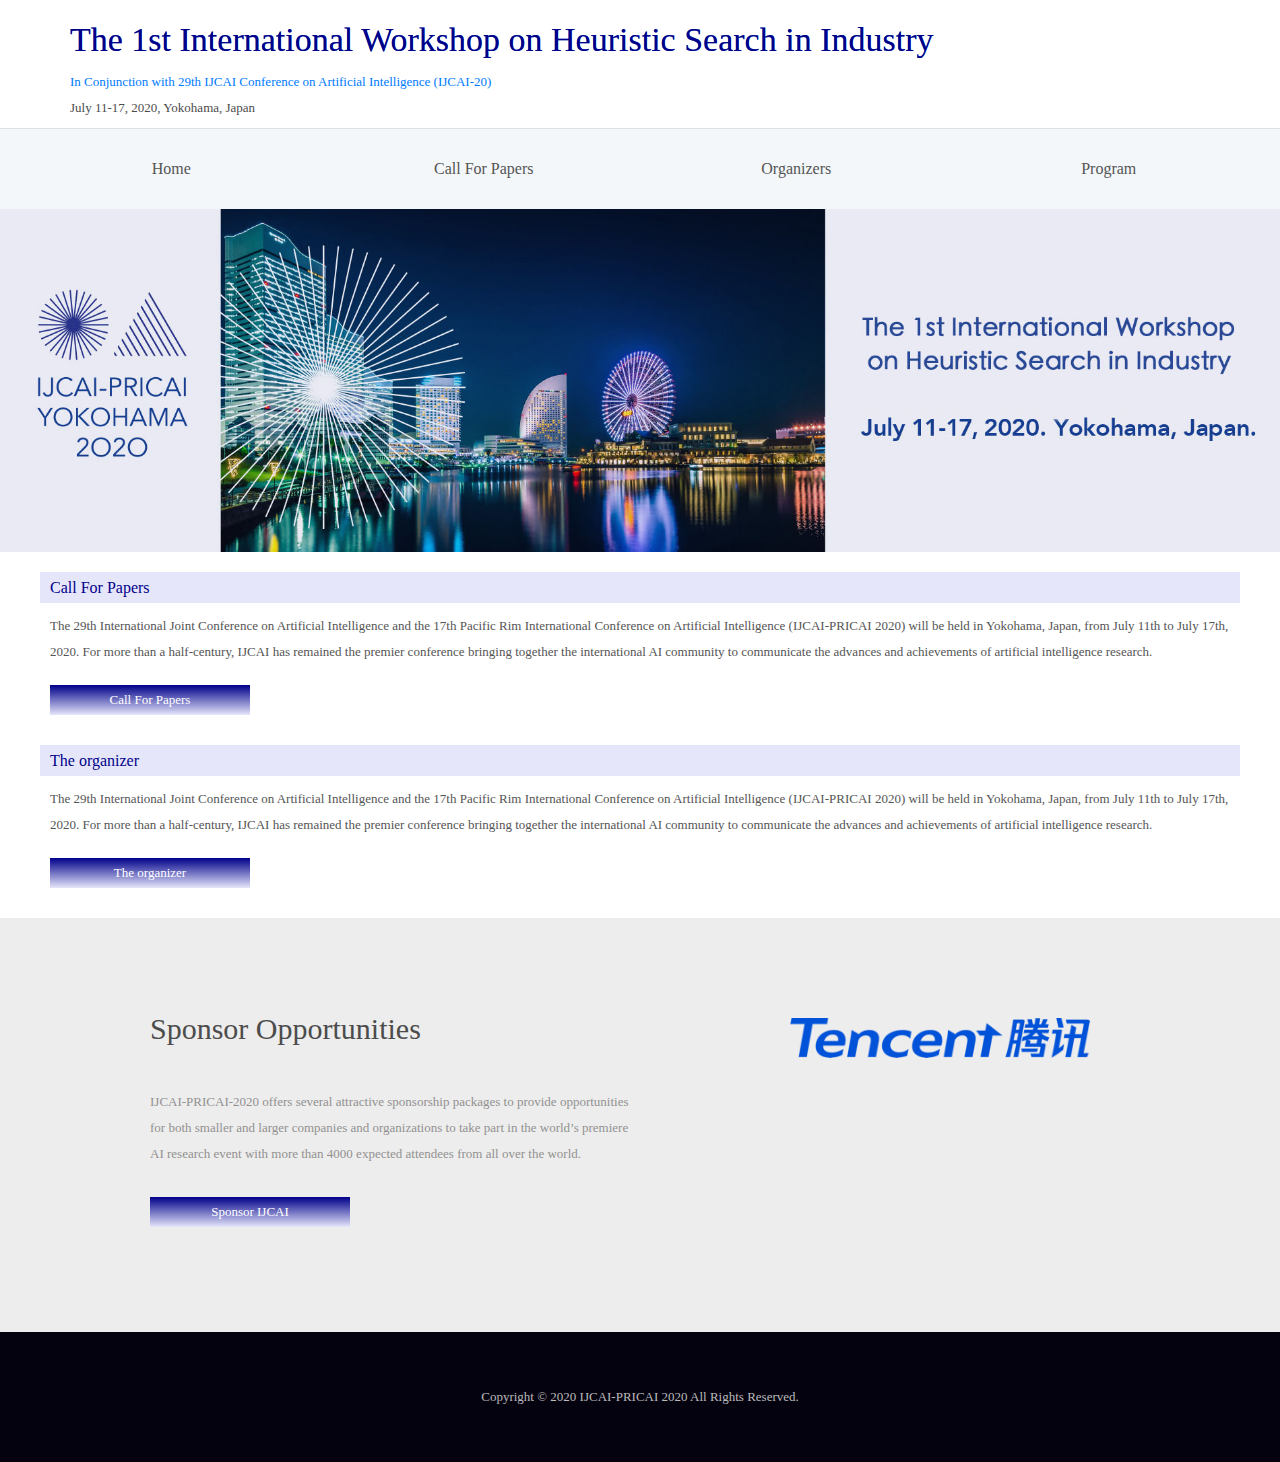
<file: index.html>
<!DOCDYPE HTML>
<html lang="en">
<head>
	<meta name="viewport" content="width=device-width,initial-scale=1.0" />
	<meta http-equiv="Content-Type" content="text/html;charset=utf-8"/>
	<meta name="keywords" content="AI,conference,heuristic" />
	<title>IJCAI-20</title>
	
	<link rel="stylesheet" type="text/css" href="../css/mui.css" />
	<link rel="stylesheet" type="text/css" href="../css/reset.css" />
	<link rel="stylesheet" type="text/css" href="../css/style.css" />
	<link rel="stylesheet" type="text/css" href="../css/font-awesome.css" />

	<script src="../js/jquery-3.3.1.min.js"></script>
	<script src="../js/mui.js"></script>
</head>
<body>
	<div class="container">
		<div id="topPart" class="heading">
			<div class="heading-txt-not-ie heading-txt">The 1st International Workshop on Heuristic Search in Industry</div>
			<div class="heading-name"><a href="https://www.ijcai20.org/contact.html">In Conjunction with 29th IJCAI Conference on Artificial Intelligence (IJCAI-20)</a></div>
			<div class="heading-sub">July 11-17, 2020, Yokohama, Japan</div>
			<div class="mini-toggle">
			<a href="#" class="fa fa-bars"></a>
		</div>
		</div><!--.header ends-->
		<div class="main-nav">
			<a href="#">Home</a>
			<a href="cfp.html">Call For Papers</a>
			<a href="organizers.html">Organizers</a>
			<a href="program.html">Program</a>
		</div><!--.main-nav ends -->
		<div class="mini-nav-container isHidden">
			<div><a href="#" class="fa fa-times"></a></div>
			<div class="mini-nav-title">
				<div>The 1st International Workshop on Heuristic Search in Industry</div>
				<div><a href="https://www.ijcai20.org/contact.html">In Conjunction with 29th IJCAI Conference on Artificial Intelligence (IJCAI-20)</a></div>
				<div>July 11-17, 2020, Yokohama, Japan</div>
			</div>
			<div class="mini-nav">
				<a href="#">Home</a>
				<a href="cfp.html">Call For Papers</a>
				<a href="organizers.html">Organizers</a>
				<a href="program.html">Program</a>
			</div>
		</div><!--.mini-nav ends -->
		<div class="content">
			<div class="banner scale">
				<img src="../imgs/header-Yokohama.jpg"/>
			</div>
			<!-- <div class="banner">
				<div class="banner-content">
                	<div class="banner-date">July 11-17, 2020</div>
                	<div class="banner-title">The 1st International Workshop on Heuristic Search in Industry</div>
                	<div class="banner-location">Yokohama, Japan</div>
                	<div class="banner-text">In Conjunction with 29th IJCAI Conference on Artificial Intelligence (IJCAI-20)</div>
              </div>
			</div> -->
			<!-- <div class="intro">
				<div class="intro-item">
					<div class="intro-img"><img src="../imgs/intro_1.jpg"/></div>
					<div class="intro-txt"><a href="cfp.html">Call For Papers</a></div>
				</div>
				<div class="intro-item">
					<div class="intro-img"><img src="../imgs/intro_2.jpg"/></div>
					<div class="intro-txt"><a href="organizers.html">The organizers</a></div>
				</div>
			</div> -->
			<div class="intro-normal inner">
				<div class="intro-title">Call For Papers</div>
				<div class="intro-body">
					<p>The 29th International Joint Conference on Artificial Intelligence and the 17th Pacific Rim International Conference on Artificial Intelligence (IJCAI-PRICAI 2020) will be held in Yokohama, Japan, from July 11th to July 17th, 2020. For more than a half-century, IJCAI has remained the premier conference bringing together the international AI community to communicate the advances and achievements of artificial intelligence research.</p>
					<a class="btn-normal m10" href="cfp.html">Call For Papers</a>
				</div>
			</div>
			<div class="intro-normal inner">
				<div class="intro-title">The organizer</div>
				<div class="intro-body">
					<p>The 29th International Joint Conference on Artificial Intelligence and the 17th Pacific Rim International Conference on Artificial Intelligence (IJCAI-PRICAI 2020) will be held in Yokohama, Japan, from July 11th to July 17th, 2020. For more than a half-century, IJCAI has remained the premier conference bringing together the international AI community to communicate the advances and achievements of artificial intelligence research.</p>
					<a class="btn-normal m10" href="organizer.html">The organizer</a>
				</div>
			</div>
			<div class="sponsor">
				<div class="sponsor-content">
					<div class="sponsor-title">Sponsor Opportunities</div>
					<div class="sponsor-txt">IJCAI-PRICAI-2020 offers several attractive sponsorship packages to provide opportunities for both smaller and larger companies and organizations to take part in the world’s premiere AI research event with more than 4000 expected attendees from all over the world.</div>
					<div class="sponsor-btns"><a class="btn-normal" href="mailto:Chengqi.zhang@uts.edu.au">Sponsor IJCAI</a></div>
				</div>
				<div class="sponsor-ed">
					<img width="300" src="../imgs/tencent_logo.png"/>
				</div>
			</div>
		</div><!--.content ends-->		
		<div class="footer">Copyright © 2020 IJCAI-PRICAI 2020 All Rights Reserved.</div><!--.footer ends-->
	</div><!--.container ends-->
	<script>

		$(document).ready(function(){

			$(".main-nav a").hover(function(){
				$(this).addClass("active");
			},
			function(){
				$(this).removeClass("active");
			});
			$(".intro-txt a").hover(function(){
				$(this).addClass("active");
			},
			function(){
				$(this).removeClass("active");
			});		
			$(window).scroll(function () {
	        	if($(window).scrollTop()>=$("#topPart").height()){
	          		$(".main-nav").addClass("fixed");
	          		$(".main-nav").css("marginBottom",$(".main-nav").height()+10);
	        	}else{
	          		$(".main-nav").removeClass("fixed");
	          		$(".main-nav").css("marginBottom",0);
        		}
 			});
 			$(".mini-toggle").click(function(){
 				if($(".mini-nav-container").hasClass("isHidden")){
 					$(".mini-nav-container").removeClass("isHidden");
 				}else{
 					$(".mini-nav-container").addClass("isHidden");
 				}
 			});
 			$(".fa-times").click(function(){
 				$(".mini-nav-container").addClass("isHidden");
 			});
		});
	</script>
</body>
</html>
</file>
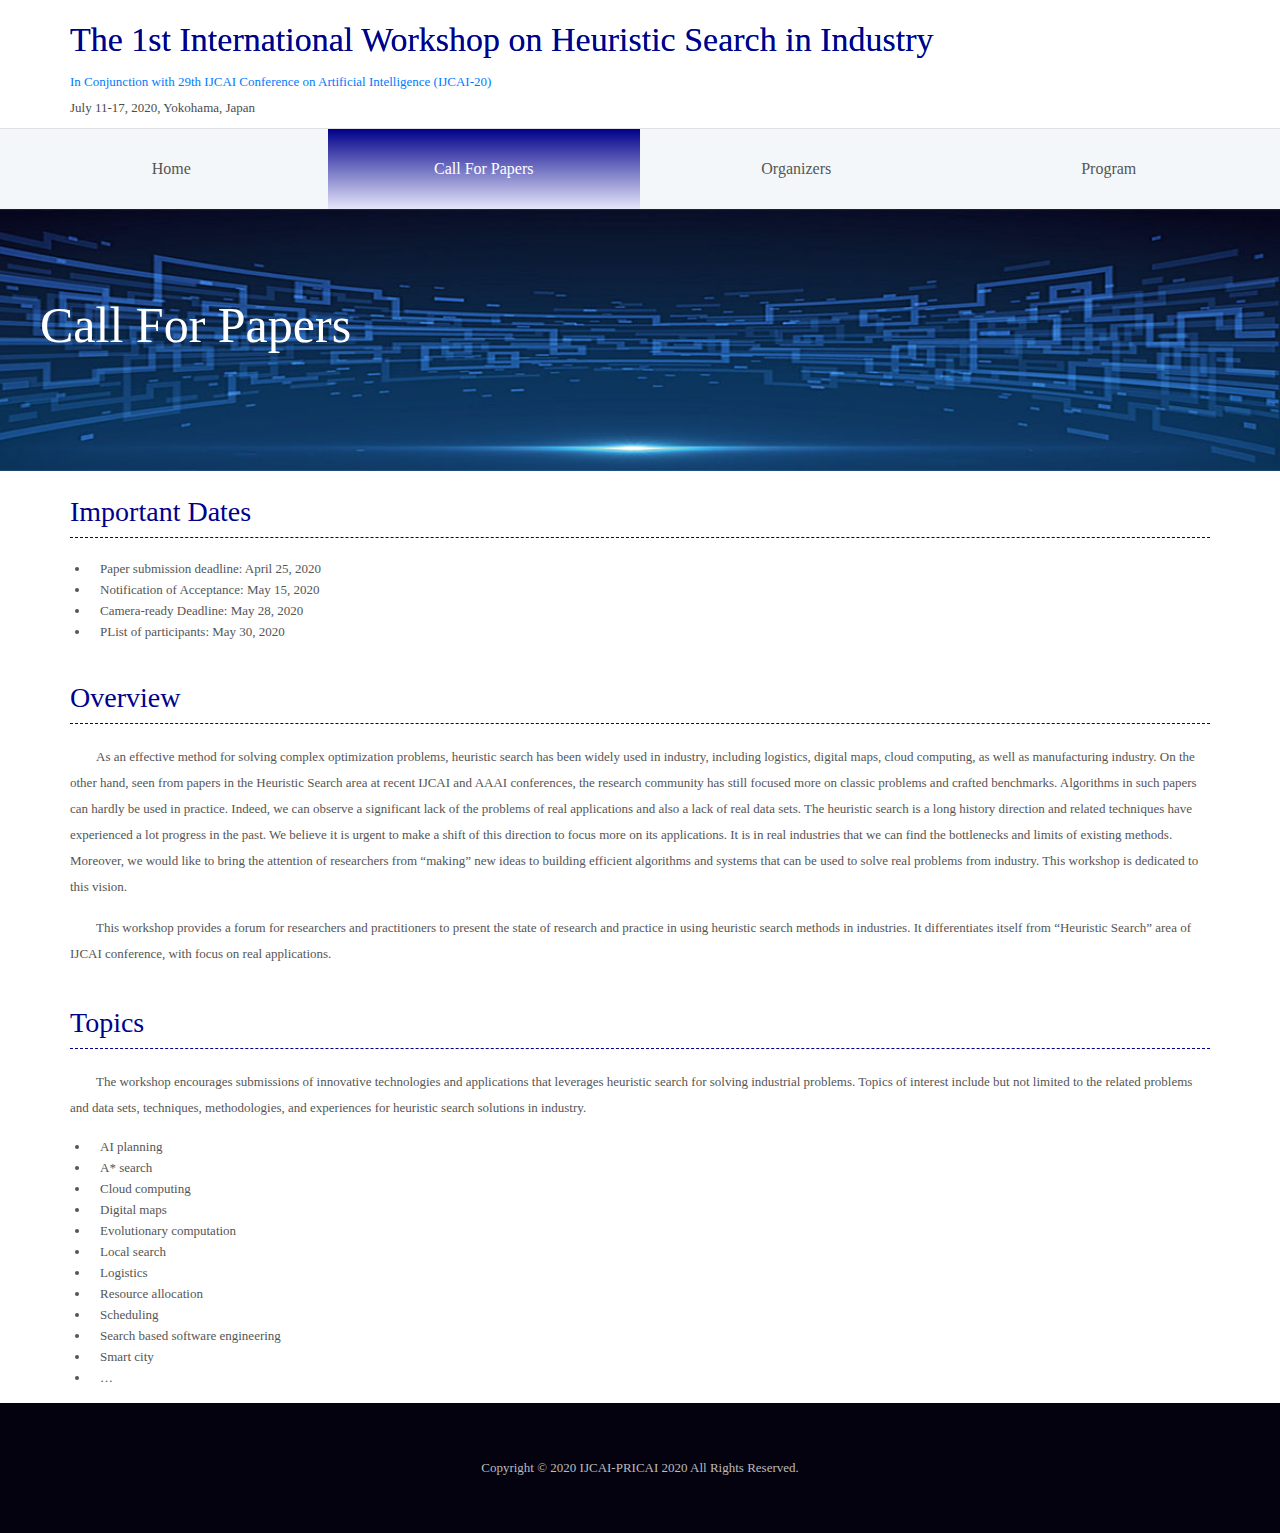
<file: html/cfp.html>
<!DOCDYPE HTML>
<html lang="en">
<head>
	<meta name="viewport" content="width=device-width,initial-scale=1.0" />
	<meta http-equiv="Content-Type" content="text/html;charset=utf-8"/>
	<meta name="keywords" content="AI,conference,heuristic" />
	<title>Call For Papers</title>
	
	<link rel="stylesheet" type="text/css" href="../css/mui.css" />
	<link rel="stylesheet" type="text/css" href="../css/reset.css" />
	<link rel="stylesheet" type="text/css" href="../css/style.css" />
	<link rel="stylesheet" type="text/css" href="../css/font-awesome.css" />

	<script src="../js/jquery-3.3.1.min.js"></script>
	<script src="../js/mui.js"></script>
</head>
<body>
	<div class="container">
		<div id="topPart" class="heading">
			<div class="heading-txt-not-ie heading-txt">The 1st International Workshop on Heuristic Search in Industry</div>
			<div class="heading-name"><a href="https://www.ijcai20.org/contact.html">In Conjunction with 29th IJCAI Conference on Artificial Intelligence (IJCAI-20)</a></div>
			<div class="heading-sub">July 11-17, 2020, Yokohama, Japan</div>
			<div class="mini-toggle">
			<a href="#" class="fa fa-bars"></a>
		</div>
		</div><!--.header ends-->
		<div class="main-nav">
			<a href="index.html">Home</a>
			<a class="selected" href="#">Call For Papers</a>
			<a href="organizers.html">Organizers</a>
			<a href="program.html">Program</a>
		</div><!--.main-nav ends -->
		<div class="mini-nav-container isHidden">
			<div><a href="#" class="fa fa-times"></a></div>
			<div class="mini-nav-title">
				<div>The 1st International Workshop on Heuristic Search in Industry</div>
				<div><a href="https://www.ijcai20.org/contact.html">In Conjunction with 29th IJCAI Conference on Artificial Intelligence (IJCAI-20)</a></div>
				<div>July 11-17, 2020, Yokohama, Japan</div>
			</div>
			<div class="mini-nav">
				<a href="index.html">Home</a>
				<a href="cfp.html">Call For Papers</a>
				<a href="organizers.html">Organizers</a>
				<a href="program.html">Program</a>
			</div>
		</div><!--.mini-nav ends -->
		<div class="content">
			<div class="banner scale">
				<img src="../imgs/banner-cfp.jpg"/>
				<div class="txt">Call For Papers</div>
			</div>
			<div class="speakers">
				<div class="speakers-title">Important Dates</div>
				<div class="speakers-body">
					<ul class="list-normal">
						<li>Paper submission deadline: April 25, 2020</li>
						<li>Notification of Acceptance: May 15, 2020</li>
						<li>Camera-ready Deadline: May 28, 2020</li>
						<li>PList of participants: May 30, 2020</li>
					</ul>
				</div>
			</div>
			<div class="speakers">
				<div class="speakers-title">Overview</div>
				<div class="speakers-body">
					<P>As an effective method for solving complex optimization problems, heuristic search has been widely used in industry, including logistics, digital maps, cloud computing, as well as manufacturing industry. On the other hand, seen from papers in the Heuristic Search area at recent IJCAI and AAAI conferences, the research community has still focused more on classic problems and crafted benchmarks. Algorithms in such papers can hardly be used in practice. Indeed, we can observe a significant lack of the problems of real applications and also a lack of real data sets. The heuristic search is a long history direction and related techniques have experienced a lot progress in the past. We believe it is urgent to make a shift of this direction to focus more on its applications. It is in real industries that we can find the bottlenecks and limits of existing methods. Moreover, we would like to bring the attention of researchers from “making” new ideas to building efficient algorithms and systems that can be used to solve real problems from industry. This workshop is dedicated to this vision. </P>
					<P class="last">This workshop provides a forum for researchers and practitioners to present the state of research and practice in using heuristic search methods in industries. It differentiates itself from “Heuristic Search” area of IJCAI conference, with focus on real applications.</P>
				</div>
			</div>
			<div class="speakers">
				<div class="speakers-title">Topics</div>
				<div class="speakers-body">
					<p>The workshop encourages submissions of innovative technologies and applications that leverages heuristic search for solving industrial problems. Topics of interest include but not limited to the related problems and data sets, techniques, methodologies, and experiences for heuristic search solutions in industry.</p>
					<ul class="list-normal">
						<li>AI planning</li>
						<li>A* search</li>
						<li>Cloud computing</li>
						<li>Digital maps</li>
						<li>Evolutionary computation</li>
						<li>Local search</li>
						<li>Logistics</li>
						<li>Resource allocation</li>
						<li>Scheduling</li>
						<li>Search based software engineering</li>
						<li>Smart city</li>
						<li>…</li>
					</ul>
				</div>
			</div>
		</div><!--.content ends-->		
		<div class="footer">Copyright © 2020 IJCAI-PRICAI 2020 All Rights Reserved.</div><!--.footer ends-->
	</div><!--.container ends-->
	<script>

		$(document).ready(function(){

			$(".main-nav a").hover(function(){
				$(this).addClass("active");
			},
			function(){
				$(this).removeClass("active");
			});
			$(".intro-txt a").hover(function(){
				$(this).addClass("active");
			},
			function(){
				$(this).removeClass("active");
			});		
			$(window).scroll(function () {
	        	if($(window).scrollTop()>=$("#topPart").height()){
	          		$(".main-nav").addClass("fixed");
	          		$(".main-nav").css("marginBottom",$(".main-nav").height()+10);
	        	}else{
	          		$(".main-nav").removeClass("fixed");
	          		$(".main-nav").css("marginBottom",0);
        		}
 			});
 			$(".mini-toggle").click(function(){
 				if($(".mini-nav-container").hasClass("isHidden")){
 					$(".mini-nav-container").removeClass("isHidden");
 				}else{
 					$(".mini-nav-container").addClass("isHidden");
 				}
 			});
 			$(".fa-times").click(function(){
 				$(".mini-nav-container").addClass("isHidden");
 			});
		});
	</script>
</body>
</html>
</file>
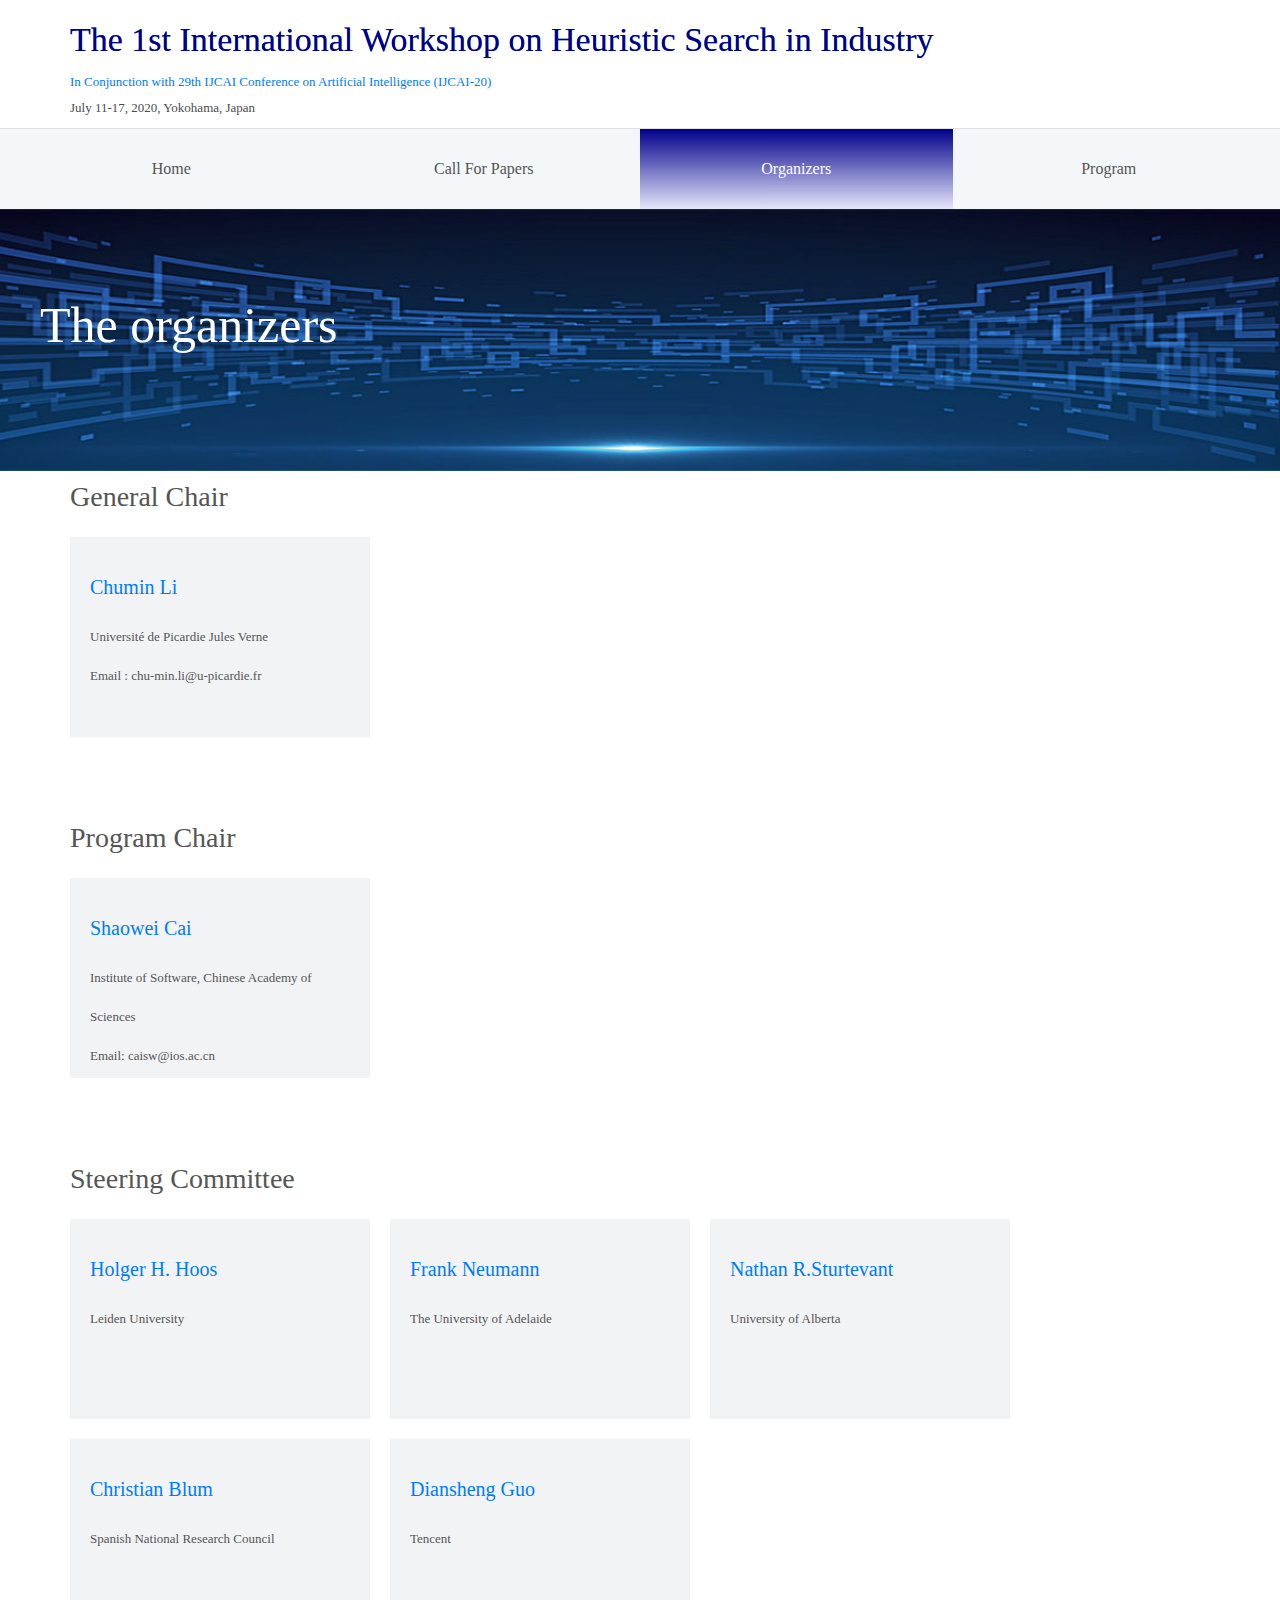
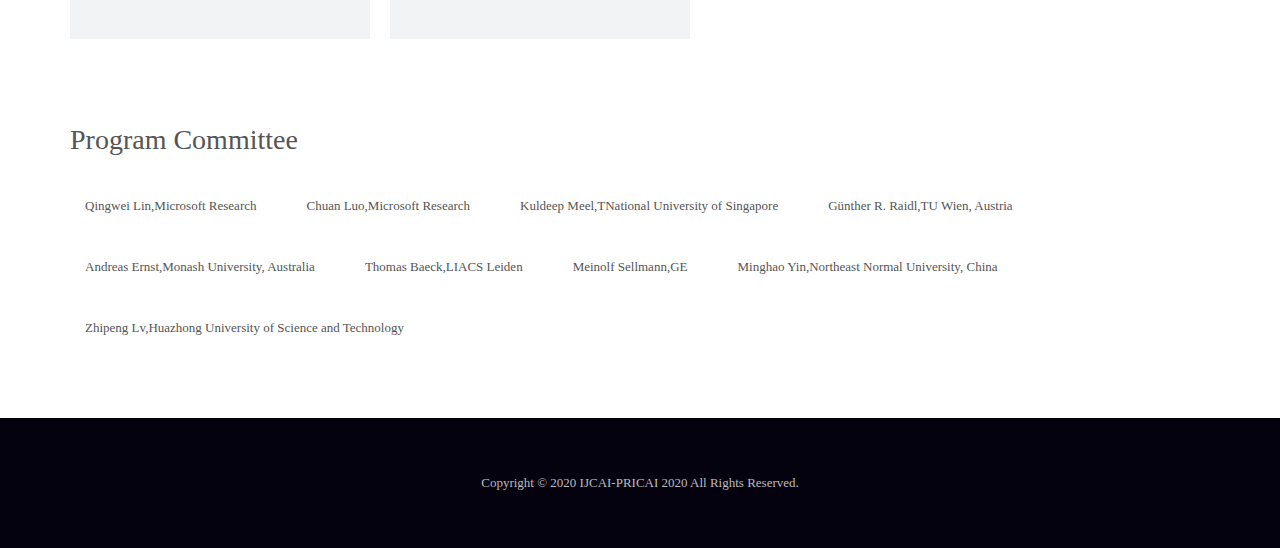
<file: html/organizers.html>
<!DOCDYPE HTML>
<html lang="en">
<head>
	<meta name="viewport" content="width=device-width,initial-scale=1.0" />
	<meta http-equiv="Content-Type" content="text/html;charset=utf-8"/>
	<meta name="keywords" content="AI,conference,heuristic" />
	<title>The Organizers</title>
	
	<link rel="stylesheet" type="text/css" href="../css/mui.css" />
	<link rel="stylesheet" type="text/css" href="../css/reset.css" />
	<link rel="stylesheet" type="text/css" href="../css/style.css" />
	<link rel="stylesheet" type="text/css" href="../css/font-awesome.css" />

	<script src="../js/jquery-3.3.1.min.js"></script>
	<script src="../js/mui.js"></script>
</head>
<body>
	<div class="container">
		<div id="topPart" class="heading">
			<div class="heading-txt-not-ie heading-txt">The 1st International Workshop on Heuristic Search in Industry</div>
			<div class="heading-name"><a href="https://www.ijcai20.org/contact.html">In Conjunction with 29th IJCAI Conference on Artificial Intelligence (IJCAI-20)</a></div>
			<div class="heading-sub">July 11-17, 2020, Yokohama, Japan</div>
			<div class="mini-toggle">
			<a href="#" class="fa fa-bars"></a>
		</div>
		</div><!--.header ends-->
		<div class="main-nav">
			<a href="index.html">Home</a>
			<a href="cfp.html">Call For Papers</a>
			<a class="selected" href="#">Organizers</a>
			<a href="program.html">Program</a>
		</div><!--.main-nav ends -->
		<div class="mini-nav-container isHidden">
			<div><a href="#" class="fa fa-times"></a></div>
			<div class="mini-nav-title">
				<div>The 1st International Workshop on Heuristic Search in Industry</div>
				<div><a href="https://www.ijcai20.org/contact.html">In Conjunction with 29th IJCAI Conference on Artificial Intelligence (IJCAI-20)</a></div>
				<div>July 11-17, 2020, Yokohama, Japan </div>
			</div>
			<div class="mini-nav">
				<a href="#">Home</a>
				<a href="cfp.html">Call For Papers</a>
				<a href="organizers.html">Organizers</a>
				<a href="program.html">Program</a>
			</div>
		</div><!--.mini-nav ends -->
		<div class="content">
			<div class="banner scale">
				<img src="../imgs/banner-cfp.jpg"/>
				<div class="txt">The organizers</div>
			</div>
			<div class="box">
				<div class="box-title">General Chair</div>
				<div class="box-items">
					<div class="item">
						<div class="item-name"><a href="#">Chumin Li</a></div>
						<div class="item-txt">Université de Picardie Jules Verne</div>
						<div class="item-txt">Email : chu-min.li@u-picardie.fr</div>
					</div>
				</div>
			</div>
			<div class="box">
				<div class="box-title">Program Chair</div>
				<div class="box-items">
					<div class="item">
						<div class="item-name"><a href="#">Shaowei Cai</a></div>
						<div class="item-txt">Institute of Software, Chinese Academy of Sciences</div>
						<div class="item-txt">Email: caisw@ios.ac.cn</div>
					</div>
				</div>
			</div>
			<div class="box">
				<div class="box-title">Steering Committee</div>
				<div class="box-items">
					<div class="item">
						<div class="item-name"><a href="#">Holger H. Hoos</a></div>
						<div class="item-txt">Leiden University</div>
					</div>
					<div class="item">
						<div class="item-name"><a href="#">Frank Neumann</a></div>
						<div class="item-txt">The University of Adelaide</div>
					</div>
					<div class="item">
						<div class="item-name"><a href="#">Nathan R.Sturtevant</a></div>
						<div class="item-txt">University of Alberta</div>
					</div>
					<div class="item">
						<div class="item-name"><a href="#">Christian Blum</a></div>
						<div class="item-txt">Spanish National Research Council</div>
					</div>
					<div class="item">
						<div class="item-name"><a href="#">Diansheng Guo</a></div>
						<div class="item-txt">Tencent</div>
					</div>
				</div>
			</div>
			<div class="box">
				<div class="box-title">Program Committee</div>
				<div class="box-items-plain">
					<div class="item">Qingwei Lin,Microsoft Research</div>
					<div class="item">Chuan Luo,Microsoft Research</div>
					<div class="item">Kuldeep Meel,TNational University of Singapore</div>
					<div class="item">Günther R. Raidl,TU Wien, Austria</div>
					<div class="item">Andreas Ernst,Monash University, Australia</div>
					<div class="item">Thomas Baeck,LIACS Leiden</div>
					<div class="item">Meinolf Sellmann,GE</div>
					<div class="item">Minghao Yin,Northeast Normal University, China</div>
					<div class="item">Zhipeng Lv,Huazhong University of Science and Technology</div>
				</div>
			</div>
		</div><!--.content ends-->		
		<div class="footer">Copyright © 2020 IJCAI-PRICAI 2020 All Rights Reserved.</div><!--.footer ends-->
	</div><!--.container ends-->
	<script>

		$(document).ready(function(){

			$(".main-nav a").hover(function(){
				$(this).addClass("active");
			},
			function(){
				$(this).removeClass("active");
			});
			$(".intro-txt a").hover(function(){
				$(this).addClass("active");
			},
			function(){
				$(this).removeClass("active");
			});		
			$(window).scroll(function () {
	        	if($(window).scrollTop()>=$("#topPart").height()){
	          		$(".main-nav").addClass("fixed");
	          		$(".main-nav").css("marginBottom",$(".main-nav").height()+10);
	        	}else{
	          		$(".main-nav").removeClass("fixed");
	          		$(".main-nav").css("marginBottom",0);
        		}
 			});
 			$(".mini-toggle").click(function(){
 				if($(".mini-nav-container").hasClass("isHidden")){
 					$(".mini-nav-container").removeClass("isHidden");
 				}else{
 					$(".mini-nav-container").addClass("isHidden");
 				}
 			});
 			$(".fa-times").click(function(){
 				$(".mini-nav-container").addClass("isHidden");
 			});
		});
	</script>
</body>
</html>
</file>
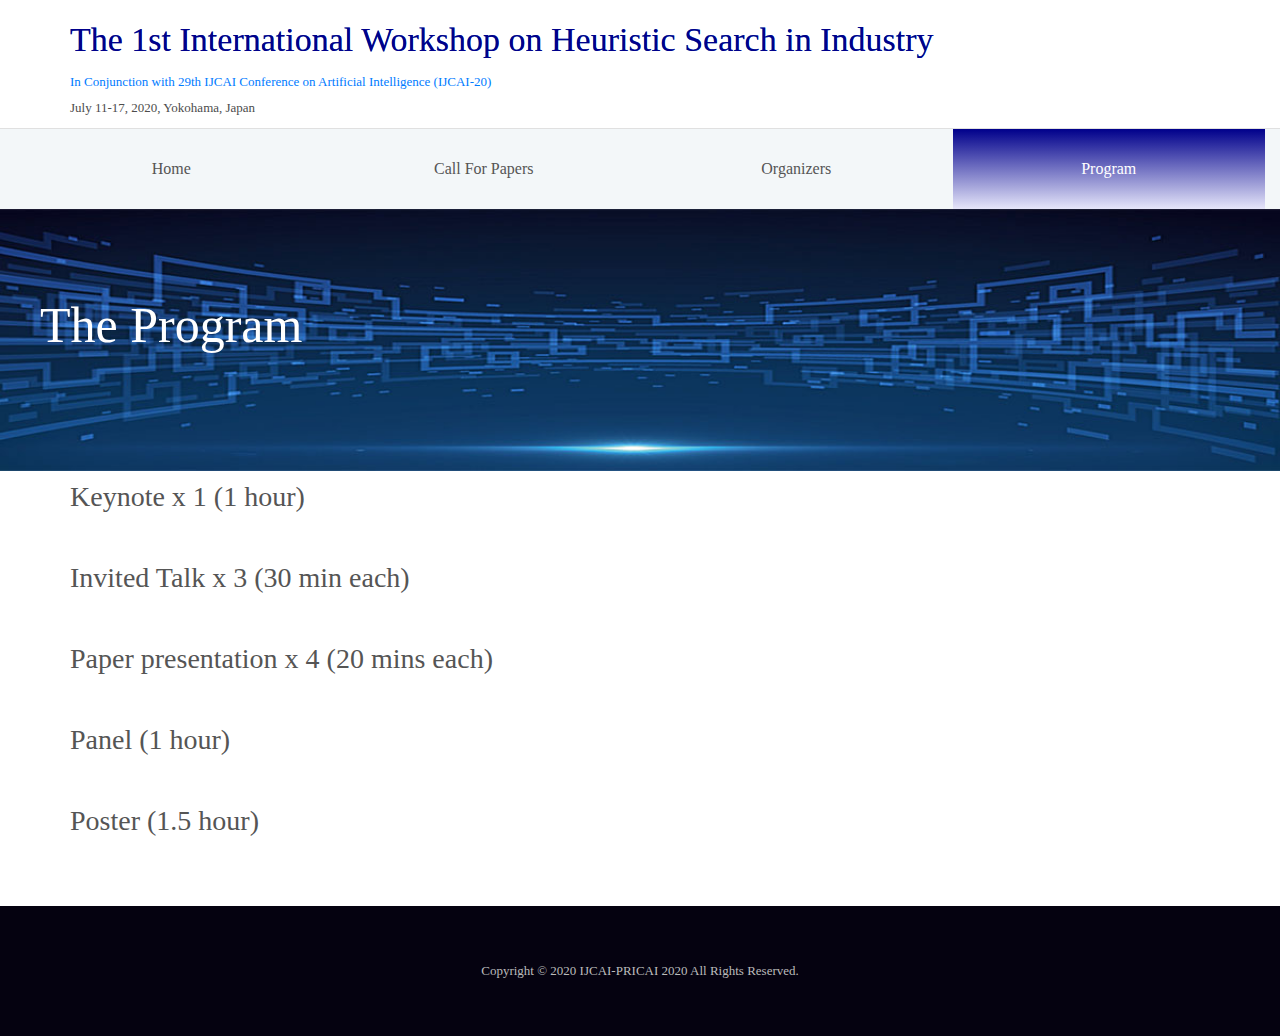
<file: html/program.html>
<!DOCDYPE HTML>
<html lang="en">
<head>
	<meta name="viewport" content="width=device-width,initial-scale=1.0" />
	<meta http-equiv="Content-Type" content="text/html;charset=utf-8"/>
	<meta name="keywords" content="AI,conference,heuristic" />
	<title>Program</title>
	
	<link rel="stylesheet" type="text/css" href="../css/mui.css" />
	<link rel="stylesheet" type="text/css" href="../css/reset.css" />
	<link rel="stylesheet" type="text/css" href="../css/style.css" />
	<link rel="stylesheet" type="text/css" href="../css/font-awesome.css" />

	<script src="../js/jquery-3.3.1.min.js"></script>
	<script src="../js/mui.js"></script>
</head>
<body>
	<div class="container">
		<div id="topPart" class="heading">
			<div class="heading-txt-not-ie heading-txt">The 1st International Workshop on Heuristic Search in Industry</div>
			<div class="heading-name"><a href="https://www.ijcai20.org/contact.html">In Conjunction with 29th IJCAI Conference on Artificial Intelligence (IJCAI-20)</a></div>
			<div class="heading-sub">July 11-17, 2020, Yokohama, Japan</div>
			<div class="mini-toggle">
			<a href="#" class="fa fa-bars"></a>
		</div>
		</div><!--.header ends-->
		<div class="main-nav">
			<a href="index.html">Home</a>
			<a href="cfp.html">Call For Papers</a>
			<a href="organizers.html">Organizers</a>
			<a class="selected" href="#">Program</a>
		</div><!--.main-nav ends -->
		<div class="mini-nav-container isHidden">
			<div><a href="#" class="fa fa-times"></a></div>
			<div class="mini-nav-title">
				<div>The 1st International Workshop on Heuristic Search in Industry</div>
				<div><a href="https://www.ijcai20.org/contact.html">In Conjunction with 29th IJCAI Conference on Artificial Intelligence (IJCAI-20)</a></div>
				<div>July 11-17, 2020, Yokohama, Japan</div>
			</div>
			<div class="mini-nav">
				<a href="index.html">Home</a>
				<a href="cfp.html">Call For Papers</a>
				<a href="organizers.html">Organizers</a>
				<a href="program.html">Program</a>
			</div>
		</div><!--.mini-nav ends -->
		<div class="content">
			<div class="banner scale">
				<img src="../imgs/banner-cfp.jpg"/>
				<div class="txt">The Program</div>
			</div>
			<div class="program-content">
				<div class="p-item">Keynote x 1 (1 hour) </div>
				<div class="p-item">Invited Talk x 3 (30 min each)</div>
				<div class="p-item">Paper presentation x 4 (20 mins each)</div>
				<div class="p-item">Panel (1 hour)</div>
				<div class="p-item">Poster (1.5 hour)</div>

			</div>
		</div><!--.content ends-->		
		<div class="footer">Copyright © 2020 IJCAI-PRICAI 2020 All Rights Reserved.</div><!--.footer ends-->
	</div><!--.container ends-->
	<script>

		$(document).ready(function(){

			$(".main-nav a").hover(function(){
				$(this).addClass("active");
			},
			function(){
				$(this).removeClass("active");
			});
			$(".intro-txt a").hover(function(){
				$(this).addClass("active");
			},
			function(){
				$(this).removeClass("active");
			});		
			$(window).scroll(function () {
	        	if($(window).scrollTop()>=$("#topPart").height()){
	          		$(".main-nav").addClass("fixed");
	          		$(".main-nav").css("marginBottom",$(".main-nav").height()+10);
	        	}else{
	          		$(".main-nav").removeClass("fixed");
	          		$(".main-nav").css("marginBottom",0);
        		}
 			});
 			$(".mini-toggle").click(function(){
 				if($(".mini-nav-container").hasClass("isHidden")){
 					$(".mini-nav-container").removeClass("isHidden");
 				}else{
 					$(".mini-nav-container").addClass("isHidden");
 				}
 			});
 			$(".fa-times").click(function(){
 				$(".mini-nav-container").addClass("isHidden");
 			});
		});
	</script>
</body>
</html>
</file>
<file: css/style.css>
/* commen starts */

.container{
	width: 100%;
	height: 100%;
	box-sizing: border-box;
	padding-bottom: 25px;
	padding-top: 20px;
}
@font-face{
	font-family: 'FontAwesome';
  	src: url('../fonts/fontawesome-webfont.eot?v=4.7.0');
  	src: url('../fonts/fontawesome-webfont.eot?#iefix&v=4.7.0') format('embedded-opentype'), url('../fonts/fontawesome-webfont.woff2?v=4.7.0') format('woff2'), url('../fonts/fontawesome-webfont.woff?v=4.7.0') format('woff'), url('../fonts/fontawesome-webfont.ttf?v=4.7.0') format('truetype'), url('../fonts/fontawesome-webfont.svg?v=4.7.0#fontawesomeregular') format('svg');
  	font-weight: normal;
  	font-style: normal;
}
.fa {
  display: inline-block;
  font: normal normal normal 14px/1 FontAwesome;
  font-size: inherit;
  text-rendering: auto;
  -webkit-font-smoothing: antialiased;
  -moz-osx-font-smoothing: grayscale;
}
a.btn-normal{
	display: inline-block;
	text-decoration: none;
	line-height: 30px;
	font-weight: 500;
	text-align: center;
	position: relative;
	z-index: 1;
	color: #fff;
	width: 200px;
}
a.btn-normal:before{
	display: block;
	position: absolute;
	top: 0;
	left: 0;
	width: 100%;
	height: 100%;
	content: '';
	background-color: #00008b;
	background-image: linear-gradient(to bottom, #00008b, #e6e6fa);
	background: #00008b;
	background: linear-gradient(to bottom, #00008b, #e6e6fa);
	z-index: -1;
	-webkit-transition: all 200ms ease;
	-moz-transition: all 200ms ease;
	-ms-transition: all 200ms ease;
	-o-transition: all 200ms ease;
	transition: all 200ms ease;
}
a.btn-normal:hover{
	background: #00008b!important;
}
a.btn-normal:hover:before{
	display: none;
}
.isHidden{
	display: none!important;
}
.mini-nav-container{
	position: fixed;
	left: 0;
	top:0;
	width: 100%;
	height: 100%;
	background-color: #00008b;
	background-image: linear-gradient(to bottom, #00008b, #e6e6fa);
	background: linear-gradient(to bottom, #00008b, #e6e6fa);
	-webkit-transition: all 200ms ease;
	-moz-transition: all 200ms ease;
	-ms-transition: all 200ms ease;
	-o-transition: all 200ms ease;
	transition: all 200ms ease;
	z-index: 999;
	padding: 100px 30px;
}
.mini-nav a{
	display: block;
	text-decoration: none;
	color: #fff;
	padding: 20px 0;
	text-align: center;
}
.mini-nav-container a.fa-times{
	color: #fff;
	font-size: 20px;
	position: absolute;
	right: 20px;
	top: 20px;
}
.mini-nav-title div{
	color: #fff;
	margin-bottom: 10px;
	text-align: center;
}
.mini-nav-title div a{
	color: #fff;
}
.m10{
	margin: 10px 10px;
}
p.last{
	margin-bottom: 0!important;
}
/* common ends */
/* .heading */
.heading{
	width: 100%;
	padding-right: 15px;
	padding-left: 15px;
	margin-right: auto;
	margin-left: auto;
	position: relative;
}
.heading-txt-not-ie{
	background-image: -webkit-linear-gradient(left, #4867c0, #329fec);
	/* For Chrome and Safari */
	background-image: -moz-linear-gradient(left, #4867c0, #329fec);
	/* For old Fx (3.6 to 15) */
	background-image: -ms-linear-gradient(left, #4867c0, #329fec);
	/* For pre-releases of IE 10*/
	background-image: -o-linear-gradient(left, #4867c0, #329fec);
	/* For old Opera (11.1 to 12.0) */
	background-image: linear-gradient(to right, #4867c0, #329fec);
	/* Standard syntax; must be last */
	color: transparent;
	-webkit-background-clip: text;
	background-clip: text;
}
.heading-txt{
	color: #00008b;
	font-size: 34px;
	font-weight: 500;
	text-align: left;
	margin-bottom: 10px;
	line-height: 1.2;
}
.heading-name a:hover{
	color: #00008b;
}
.heading-sub{
	font-weight: 500;
    color: #4c4c4c;
    margin-top: 5px;
    margin-bottom: 10px;
}
/* .heading ends */
/* main-nav */
.main-nav{
	background: #f3f7f9;
	border-top: 1px solid #e0e0e0;
	box-sizing:border-box;
    -moz-box-sizing:border-box; /* Firefox */
    -webkit-box-sizing:border-box; /* Safari */
    width: 100%;
    padding: 0 15px;
    overflow: hidden;
}
.main-nav a{
	text-decoration: none;
	display: block;
	float: left;
	width: 25%;
	line-height: 80px;
	font-size: 16px;
	position: relative;
	text-align: center;
	color: #555;
	z-index: 1;
}
a.active:after,.main-nav a.selected:after{
	display: block;
	position: absolute;
	top: 0;
	left: 0;
	width: 100%;
	height: 100%;
	content: '';
	background-color: #00008b;
	background-image: linear-gradient(to bottom, #00008b, #e6e6fa);
	background: #00008b;
	background: linear-gradient(to bottom, #00008b, #e6e6fa);
	z-index: -1;
	-webkit-transition: all 200ms ease;
	-moz-transition: all 200ms ease;
	-ms-transition: all 200ms ease;
	-o-transition: all 200ms ease;
	transition: all 200ms ease;
}
a.active,.main-nav a.selected{
	color: #fff!important;
}
.main-nav.fixed{
	position: fixed;
	top: 0;
	left: 0;
	z-index: 2;
}
/* .main-nav ends */
/* footer starts */
.footer{
	background: #050210;
	color: #bbb;
	text-align: center;
	line-height: 130px;
	font-weight: 500;
}
/* footer ends */
/* home */
.scale img{
	-moz-background-size:contain|cover;
	-webkit-background-size:contain|cover;
	-o-background-size:contain|cover;
	background-size:contain|cover;
	width:100%;
	height: auto;
}
/*.intro{
	width: 100%;
	padding: 110px 140px 70px 140px;
	overflow: hidden;
	display: flex;
	justify-content: space-around;
}
.intro-item{
	background: #f3f7f9;
	margin-bottom: 48px;
	float: left;
}
.intro-img img{
	width: 100%;
}
.intro-txt a{
	display: block;
	padding: 30px 40px;
	color: #555;
	text-align: center;
	position: relative;
	z-index: 1;
}*/
.intro-normal{
	margin: 20px 0 50px;
}
.intro-normal .intro-title{
	color: #00008b;
	background-color: #e6e6fa;
	padding: 5px 10px;
	font-size: 16px;
	font-weight: 500;
}
.intro-normal .intro-body p{
	line-height: 2;
	margin: 10px 10px;
}
.intro-normal.inner{
	margin: 20px 40px;
}
.sponsor{
	background-color: #ededed;
	padding: 100px 150px;
	overflow: hidden;
}
.sponsor-title{
	font-size: 30px;
	font-weight: 500;
	color: #4c4c4c;
}
.sponsor-txt{
	line-height: 2;
	font-weight: 400;
	color: #929191;
	margin-top: 50px;
}
.sponsor-content{
	width: 50%;
	float: left;
}
.sponsor-ed{
	width: 50%;
	float: left;
	padding-left: 150px;
}
.sponsor-ed img{
	margin-bottom: 20px;
}
.sponsor-btns a{
	margin: 30px 0 5px 0;
}
.sponsor-btns a:hover{
	background: #00008b!important;
}
.sponsor-btns a:hover:before{
	display: none;
}
.mini-toggle{
	position: absolute;
	right: 15px;
	top: 50%;
	font-size: 20px;
	margin-top: -20px;
}
.mini-toggle a.fa-bars{
	color: #333;
}
/*.banner{
	width:100%;
	height: 400px;
	 background:#ccc url(../imgs/banner.jpg) no-repeat center center;
    background-origin: border-box;
    background-clip: content-box;
    position: relative;
}
.banner .banner-content{
	position: absolute;
	top: 20%;
	left: 10px;
}
.banner .banner-content .banner-date{
	font-size: 18px;
	font-weight: 800;
	color: #fff;
}*/
/* home ends*/
/* cfp starts */
.banner{
	position: relative;
}
.banner .txt{
	position: absolute;
	top: 50%;
	left: 40px;
	margin-top: -25px;
	font-size: 50px;
	color: #fff;
	font-weight: 500;
}
.speakers{
	max-width: 1170;
	margin: 0 auto;
	padding: 15px 15px;
}
.speakers .speakers-title{
	font-size: 28px;
	margin-bottom: 20px;
	border-bottom: 1px dashed #00008b;
	padding: 15px 0;
	color: #00008b;
}
.speakers .speakers-body p{
	line-height: 2;
	margin-bottom: 15px;
	text-indent: 2em;
}
.list-normal{
	margin-left: 10px;
}
.list-normal, .list-normal li{
	padding-left: 10px;
}
/* cfp ends */
/* organizers starts */
.box{
	max-width: 1170px;
	margin: 0 auto 40px;
	padding: 15px 15px;
}
.box .box-title{
	font-size: 28px;
	margin-bottom: 30px;
}
.box .box-items{
	overflow: hidden;
}
.box .box-items .item{
	float: left;
	background-color: #f2f3f5;
	height: 200px;
	width: 300px;
	padding: 20px 20px;
	margin-right: 20px;
	margin-bottom: 20px;
}
.box .box-items .item div{
	line-height: 3;
}
.box .box-items .item .item-name a{
	font-size: 20px;
}
.box .box-items-plain{
	overflow: hidden;
}
.box .box-items-plain .item{
	padding: 15px 15px;
	margin-right: 20px;
	margin-bottom: 10px;
	float: left;
}
/* organizers ends */
/*the program starts */
.program-content{
	max-width: 1170px;
	margin: 0 auto;
	padding: 15px 15px;
}
.p-item{
	font-size: 28px;
	margin-bottom: 60px;
}
/*the program ends */
@media (min-width: 769px){
	.heading{
		max-width: 1170px;
	}
	/*.intro-item{
		width: calc((100% - 60px) / 3);
	}*/
	.mini-toggle{
		display: none;
	}
}
@media (max-width: 768px){
	.main-nav{
		display: none;
	}
	/*.intro .intro-item{
		float: none;
		width: 100%;
	}
	.intro{
		display: block;
		padding: 50px 15px;
	}*/
	.intro-normal.inner{
		margin: 20px 15px;
	}
	.heading-txt{
		font-size: 18px;
	}
	.heading{
		width: 100%;
		position: fixed;
		top:0;
		left:0;
		background-color: #fff;
		padding-top: 15px;
		padding-right: 40px;
		z-index: 3;
	}
	.content{
		margin-top: 120px!important;
	}
	.sponsor-content{
		width: 100%;
		float: none;
	}
	.sponsor-ed{
		margin-top: 40px;
		padding-left: 20px;
	}
	.sponsor{
		padding: 50px 15px;
	}
	.sponsor-ed img{
		width: 150px!important;
	}
	.mini-toggle{
		display: block;
	}
	.banner .txt{
		font-size: 28px;
		margin-top: -14px;
	}
}
</file>
